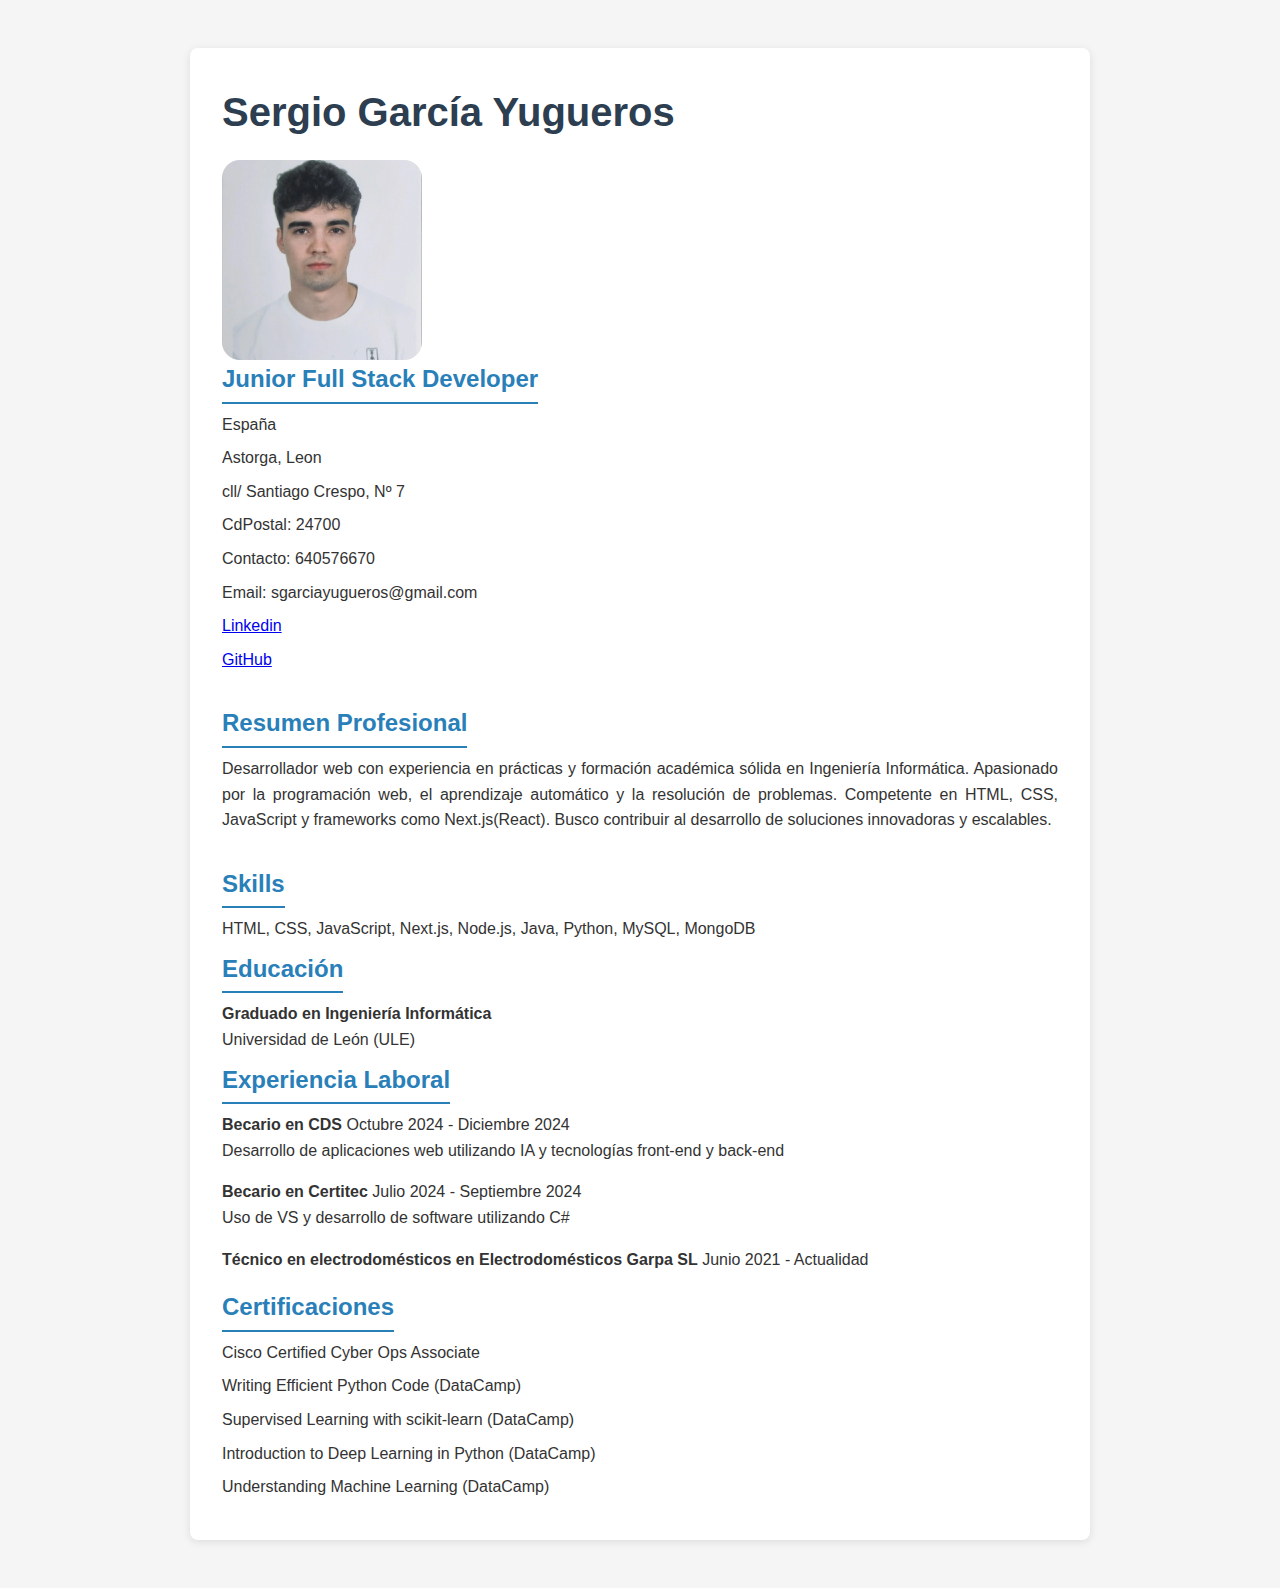
<file: index.html>
<!DOCTYPE html>
<html lang="en">
    <head>
        <meta charset="UTF-8">
        <meta name="viewport" content="width=device-width, initial-scale=1.0">
        <title>Cv</title>
        <link rel="stylesheet" href="estilos.css">
    </head>
    
<body>
    <main>
        <div id="nombre">
            <h1>Sergio García Yugueros</h1>
        </div>
        <div id="informacion">
            <img src="imagen.jpeg" alt="Foto de Sergio García" />
            <h3 class="categoria">Junior Full Stack Developer</h3>
            <ul class="informacionPersonal">
                <li>España</li>
                <li>Astorga, Leon</li>
                <li>cll/ Santiago Crespo, Nº 7</li>
                <li>CdPostal: 24700</li>
                <li>Contacto: 640576670</li>
                <li>Email: sgarciayugueros@gmail.com</li>
                <li>
                    <a href="https://www.linkedin.com/in/sergio-garcía-yugueros-754451250" target="_blank" rel="noopener noreferrer">
                    Linkedin
                    </a>
                </li>
                <li>
                    <a href="https://github.com/serrgi0" target="_blank" rel="noopener noreferrer">
                    GitHub
                    </a>
                </li>
            </ul>
        </div>
        <div id="resumenProfesional">
            <h3 class="categoria">Resumen Profesional</h3>
            <p class="resumen">Desarrollador web con experiencia en prácticas y formación académica sólida en Ingeniería Informática.
                Apasionado por la programación web, el aprendizaje automático y la resolución de problemas. Competente en HTML, CSS, JavaScript y frameworks como Next.js(React). 
                Busco contribuir al desarrollo de soluciones innovadoras y escalables.</p>
        </div>
        <div id="skills">
            <h3 class="categoria">Skills</h3>
            <ul class="skillsPersonales">
                <li>HTML, CSS, JavaScript, Next.js, Node.js, Java, Python, MySQL, MongoDB</li>
            </ul>
        </div>
        <div id="educacion">
            <h3 class="categoria">Educación</h3>
            <ul class="educacionPersonal">
                <li><strong>Graduado en Ingeniería Informática</strong><br>
                    Universidad de León (ULE)</li>
            </ul>
        </div>
        <div id="experiencia">
            <h3 class="categoria">Experiencia Laboral</h3>
            <ul class="experienciaLaboral">
                <li><strong>Becario en CDS</strong> Octubre 2024 - Diciembre 2024<br>
                    Desarrollo de aplicaciones web utilizando IA y tecnologías front-end y back-end</li>
                <li><strong>Becario en Certitec</strong> Julio 2024 - Septiembre 2024<br>
                    Uso de VS y desarrollo de software utilizando C#</li>
                <li><strong>Técnico en electrodomésticos en Electrodomésticos Garpa SL</strong> Junio 2021 - Actualidad<br></li>
            </ul>
        </div>
        <div id="certificaciones">
            <h3 class="categoria">Certificaciones</h3>
            <ul class="certificacionesPersonales">
                <li>Cisco Certified Cyber Ops Associate</li>
                <li>Writing Efficient Python Code (DataCamp)</li>
                <li>Supervised Learning with scikit-learn (DataCamp)</li>
                <li>Introduction to Deep Learning in Python (DataCamp)</li>
                <li>Understanding Machine Learning (DataCamp)</li>
            </ul>
        </div>
    </main>
</body>
</html>
</file>
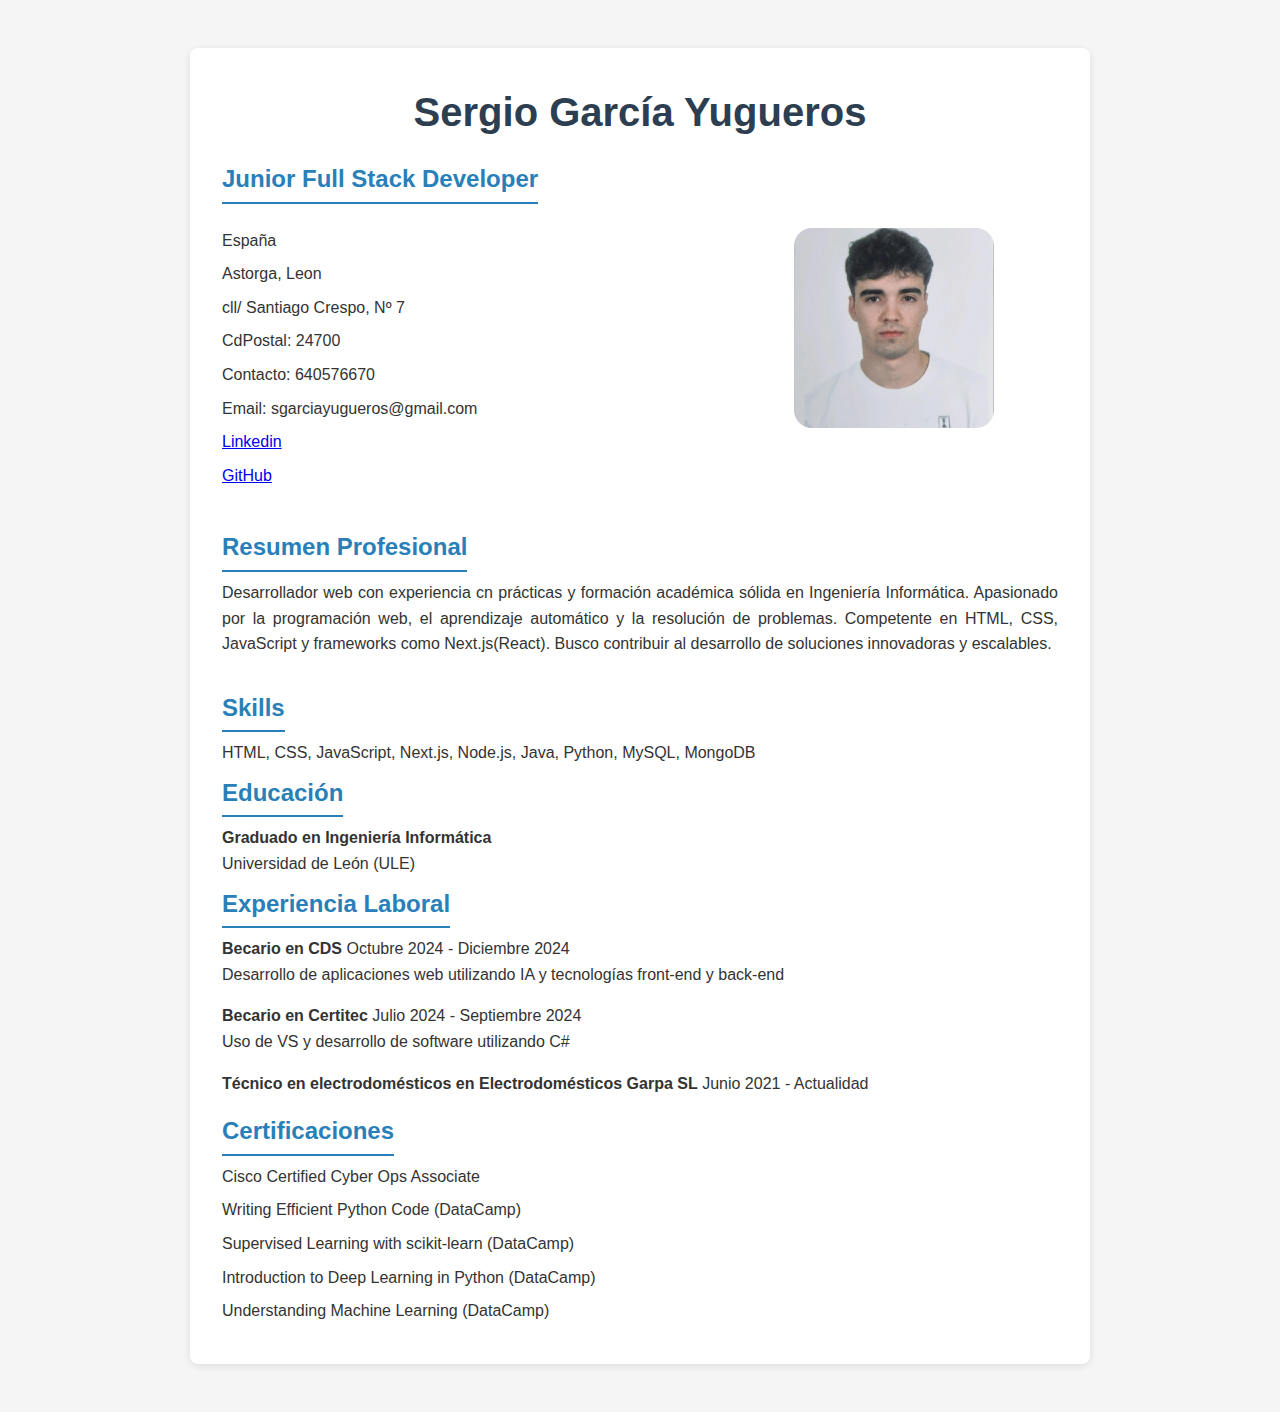
<file: Cv.html>
<!DOCTYPE html>
<html lang="en">
    <head>
        <meta charset="UTF-8">
        <meta name="viewport" content="width=device-width, initial-scale=1.0">
        <title>Cv</title>
        <link rel="stylesheet" href="Cv.css">
    </head>
    
<body>
    <main>
        <div id="nombre">
            <h1>Sergio García Yugueros</h1>
        </div>
        <div id="informacion">
            <div class="info-texto">
              <h3 class="categoria">Junior Full Stack Developer</h3>
              <ul class="informacionPersonal">
                <li>España</li>
                <li>Astorga, Leon</li>
                <li>cll/ Santiago Crespo, Nº 7</li>
                <li>CdPostal: 24700</li>
                <li>Contacto: 640576670</li>
                <li>Email: sgarciayugueros@gmail.com</li>
                <li><a href="https://www.linkedin.com/in/sergio-garcía-yugueros-754451250" target="_blank" rel="noopener noreferrer">Linkedin</a></li>
                <li><a href="https://github.com/serrgi0" target="_blank" rel="noopener noreferrer">GitHub</a></li>
              </ul>
            </div>
            <img src="Yo.jpeg" alt="Foto de Sergio García" />
          </div>          
        <div id="resumenProfesional">
            <h3 class="categoria">Resumen Profesional</h3>
            <p class="resumen">Desarrollador web con experiencia cn prácticas y formación académica sólida en Ingeniería Informática.
                Apasionado por la programación web, el aprendizaje automático y la resolución de problemas. Competente en HTML, CSS, JavaScript y frameworks como Next.js(React). 
                Busco contribuir al desarrollo de soluciones innovadoras y escalables.</p>
        </div>
        <div id="skills">
            <h3 class="categoria">Skills</h3>
            <ul class="skillsPersonales">
                <li>HTML, CSS, JavaScript, Next.js, Node.js, Java, Python, MySQL, MongoDB</li>
            </ul>
        </div>
        <div id="educacion">
            <h3 class="categoria">Educación</h3>
            <ul class="educacionPersonal">
                <li><strong>Graduado en Ingeniería Informática</strong><br>
                    Universidad de León (ULE)</li>
            </ul>
        </div>
        <div id="experiencia">
            <h3 class="categoria">Experiencia Laboral</h3>
            <ul class="experienciaLaboral">
                <li><strong>Becario en CDS</strong> Octubre 2024 - Diciembre 2024<br>
                    Desarrollo de aplicaciones web utilizando IA y tecnologías front-end y back-end</li>
                <li><strong>Becario en Certitec</strong> Julio 2024 - Septiembre 2024<br>
                    Uso de VS y desarrollo de software utilizando C#</li>
                <li><strong>Técnico en electrodomésticos en Electrodomésticos Garpa SL</strong> Junio 2021 - Actualidad<br></li>
            </ul>
        </div>
        <div id="certificaciones">
            <h3 class="categoria">Certificaciones</h3>
            <ul class="certificacionesPersonales">
                <li>Cisco Certified Cyber Ops Associate</li>
                <li>Writing Efficient Python Code (DataCamp)</li>
                <li>Supervised Learning with scikit-learn (DataCamp)</li>
                <li>Introduction to Deep Learning in Python (DataCamp)</li>
                <li>Understanding Machine Learning (DataCamp)</li>
            </ul>
        </div>
    </main>
</body>
</html>
</file>
<file: estilos.css>
/* Reset básico */
* {
    margin: 0;
    padding: 0;
    box-sizing: border-box;
  }
  
  /* Estilos generales del body */
  body {
    font-family: 'Arial', sans-serif;
    background-color: #f5f5f5;
    color: #333;
    line-height: 1.6;
    padding: 1rem;
  }
  
  /* Contenedor principal */
  main {
    max-width: 900px;
    margin: 2rem auto;
    padding: 2rem;
    background-color: #fff;
    border-radius: 8px;
    box-shadow: 0 2px 8px rgba(0, 0, 0, 0.1);
  }

  
  /* Nombre del CV */
  #nombre h1 {
    text-align: left;
    font-size: 2.5rem;
    color: #2c3e50;
    margin-bottom: 1rem;
  }

  /*imagen cv*/
  #nombre img {
    width: 200px;
  }

  /* Categorías de cada sección */
  .categoria {
    font-size: 1.5rem;
    color: #2980b9;
    margin-bottom: 0.5rem;
    border-bottom: 2px solid #2980b9;
    display: inline-block;
    padding-bottom: 0.2rem;
  }
  
  /* Listas generales */
  ul {
    list-style: none;
    margin-left: 0;
    padding-left: 0;
  }
  
  li {
    margin-bottom: 0.5rem;
  }
  
  /* Sección de Información Personal */
  #informacion {
    margin-bottom: 2rem;
    margin-right: 4rem;
    display: block;
    
  }

  /* Contenedor del texto (h3 y ul) */
  .informacion {
    display: flex;
    flex-direction: column;
    gap: 1rem; /* Espacio entre el título y la lista */
  }
  
  /* Estilo de la imagen */
  #informacion img {
    display: block;
    border-radius: 18px;
    width: 200px;
  }
  
  /* Resumen Profesional */
  #resumenProfesional .resumen {
    font-size: 1rem;
    text-align: justify;
    margin-bottom: 2rem;
  }
  
  /* Sección Skills */
  #skills ul.skillsPersonales li {
    font-size: 1rem;
  }
  
  /* Sección Educación */
  #educacion ul.educacionPersonal li {
    font-size: 1rem;
  }
  
  /* Experiencia Laboral */
  #experiencia ul.experienciaLaboral li {
    font-size: 1rem;
    margin-bottom: 1rem;
  }
  
  /* Certificaciones */
  #certificaciones ul.certificacionesPersonales li {
    font-size: 1rem;
    margin-bottom: 0.5rem;
  }
  
  /* Diseño responsive */
  @media (max-width: 600px) {
    main {
      padding: 1rem;
    }
  
    #nombre h1 {
      font-size: 2rem;
    }
  
    .categoria {
      font-size: 1.3rem;
    }
  }
</file>
<file: Cv.css>
/* Reset básico */
* {
    margin: 0;
    padding: 0;
    box-sizing: border-box;
  }
  
  /* Estilos generales del body */
  body {
    font-family: 'Arial', sans-serif;
    background-color: #f5f5f5;
    color: #333;
    line-height: 1.6;
    padding: 1rem;
  }
  
  /* Contenedor principal */
  main {
    max-width: 900px;
    margin: 2rem auto;
    padding: 2rem;
    background-color: #fff;
    border-radius: 8px;
    box-shadow: 0 2px 8px rgba(0, 0, 0, 0.1);
  }

  /* Nombre del CV */
  #nombre h1 {
    text-align: center;
    font-size: 2.5rem;
    color: #2c3e50;
    margin-bottom: 1rem;
  }

  /*imagen cv*/
  #nombre img {
    width: 200px;
  }

  /* Categorías de cada sección */
  .categoria {
    font-size: 1.5rem;
    color: #2980b9;
    margin-bottom: 0.5rem;
    border-bottom: 2px solid #2980b9;
    display: inline-block;
    padding-bottom: 0.2rem;
  }
  
  /* Listas generales */
  ul {
    list-style: none;
    margin-left: 0;
    padding-left: 0;
  }
  
  li {
    margin-bottom: 0.5rem;
  }
  
  /* Sección de Información Personal */
    #informacion {
    margin-bottom: 2rem;
    margin-right: 4rem;
    display: flex;
    justify-content: space-between; /* Distribuye el espacio entre los elementos */
    align-items: center; /* Alinea verticalmente */
    gap: 2rem; /* Espacio opcional entre los elementos */
    }
  
  /* Contenedor del texto (h3 y ul) */
  .info-texto {
    display: flex;
    flex-direction: column;
    gap: 1rem; /* Espacio entre el título y la lista */
  }
  
  /* Estilo de la imagen */
  #informacion img {
    border-radius: 18px;
    width: 200px;
  }
  
  /* Resumen Profesional */
  #resumenProfesional .resumen {
    font-size: 1rem;
    text-align: justify;
    margin-bottom: 2rem;
  }
  
  /* Sección Skills */
  #skills ul.skillsPersonales li {
    font-size: 1rem;
  }
  
  /* Sección Educación */
  #educacion ul.educacionPersonal li {
    font-size: 1rem;
  }
  
  /* Experiencia Laboral */
  #experiencia ul.experienciaLaboral li {
    font-size: 1rem;
    margin-bottom: 1rem;
  }
  
  /* Certificaciones */
  #certificaciones ul.certificacionesPersonales li {
    font-size: 1rem;
    margin-bottom: 0.5rem;
  }
  
  /* Diseño responsive */
  @media (max-width: 600px) {
    main {
      padding: 1rem;
    }
  
    #nombre h1 {
      font-size: 2rem;
    }
  
    .categoria {
      font-size: 1.3rem;
    }
  }
</file>
